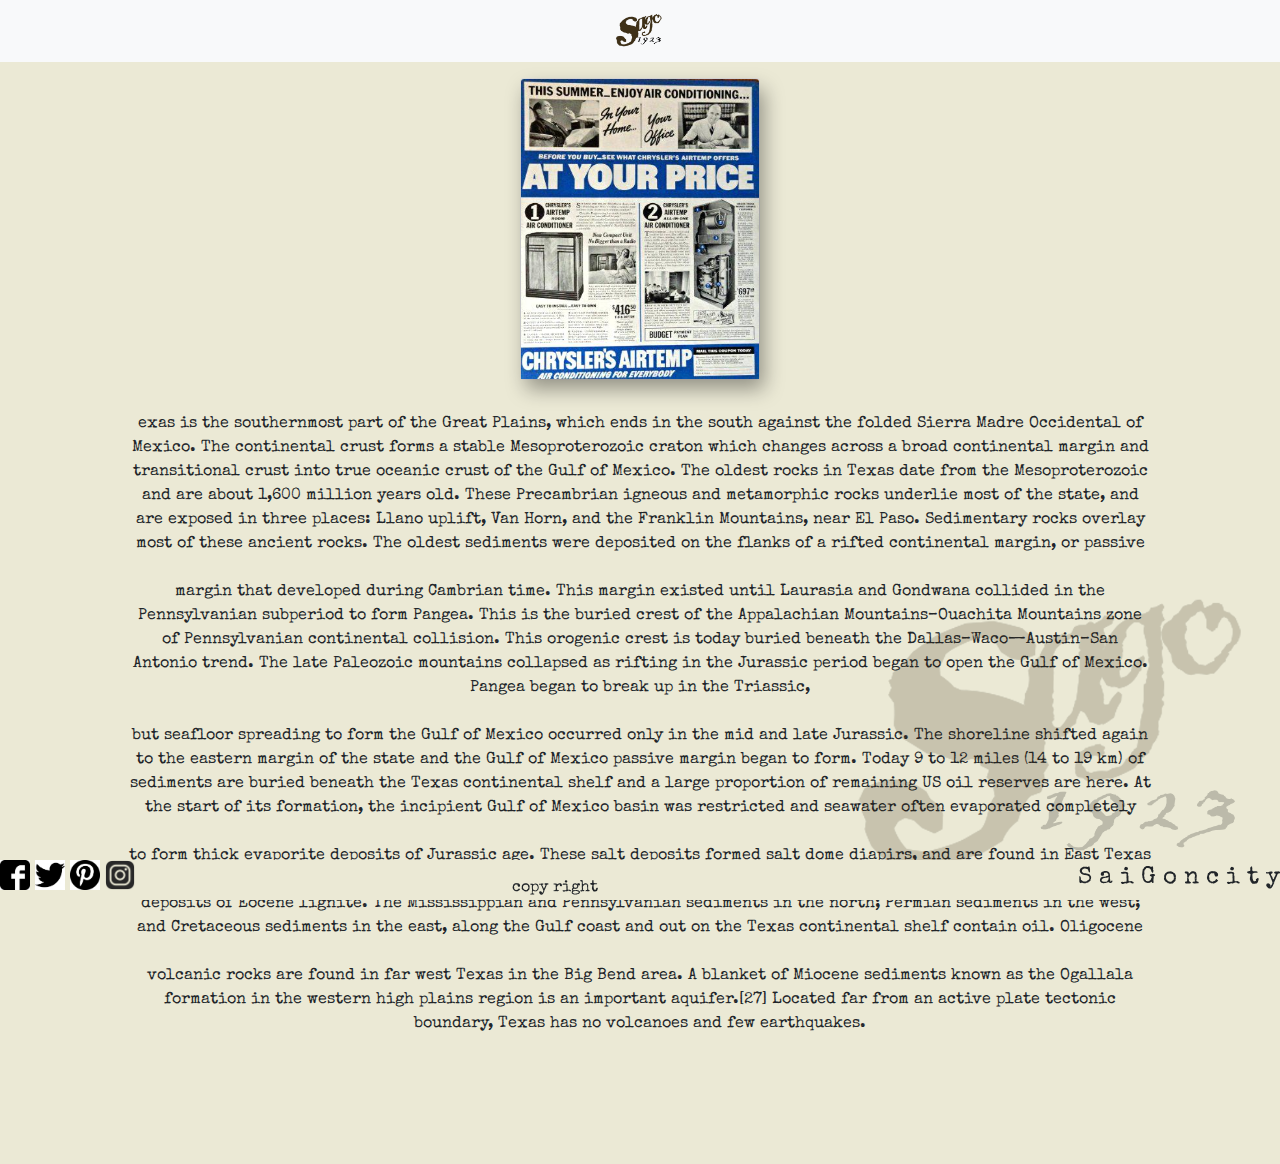
<file: about.html>
<!DOCTYPE html>
<html lang="en">

<head>
    <meta charset="UTF-8">
    <meta name="viewport" content="width=device-width, initial-scale=1.0">
    <meta http-equiv="X-UA-Compatible" content="ie=edge">
    <title>Document</title>
    <link rel="stylesheet" href="css/bootstrap.min.css">
    <link href="https://fonts.googleapis.com/css?family=Special+Elite" rel="stylesheet">
    <link href="https://fonts.googleapis.com/css?family=Homemade+Apple|Special+Elite" rel="stylesheet">
    <link rel="stylesheet" href="css/style.css">
</head>

<body>
    <nav class="navbar navbar-expand-lg navbar-light bg-light">
        <a class="navbar-brand" href="index.html"><img src="./img/1.png" width="50px" alt=""></a>

    </nav>


    <div class="row">
        <div class="card" style="width: 15rem;">
            <img class="card-img-top" src="./img/pic_6.jpg" height="300px" width="50px" alt="Card image cap">
        </div>
    </div>

    <div class="nd2">exas is the southernmost part of the Great Plains, which ends in the south against the folded Sierra Madre Occidental of Mexico. The continental crust forms a stable Mesoproterozoic craton which changes across a broad continental margin and transitional
        crust into true oceanic crust of the Gulf of Mexico. The oldest rocks in Texas date from the Mesoproterozoic and are about 1,600 million years old. These Precambrian igneous and metamorphic rocks underlie most of the state, and are exposed in
        three places: Llano uplift, Van Horn, and the Franklin Mountains, near El Paso. Sedimentary rocks overlay most of these ancient rocks. The oldest sediments were deposited on the flanks of a rifted continental margin, or passive <br> <br> margin
        that developed during Cambrian time. This margin existed until Laurasia and Gondwana collided in the Pennsylvanian subperiod to form Pangea. This is the buried crest of the Appalachian Mountains–Ouachita Mountains zone of Pennsylvanian continental
        collision. This orogenic crest is today buried beneath the Dallas–Waco—Austin–San Antonio trend. The late Paleozoic mountains collapsed as rifting in the Jurassic period began to open the Gulf of Mexico. Pangea began to break up in the Triassic,
        <br> <br> but seafloor spreading to form the Gulf of Mexico occurred only in the mid and late Jurassic. The shoreline shifted again to the eastern margin of the state and the Gulf of Mexico passive margin began to form. Today 9 to 12 miles (14
        to 19 km) of sediments are buried beneath the Texas continental shelf and a large proportion of remaining US oil reserves are here. At the start of its formation, the incipient Gulf of Mexico basin was restricted and seawater often evaporated
        completely <br> <br> to form thick evaporite deposits of Jurassic age. These salt deposits formed salt dome diapirs, and are found in East Texas along the Gulf coast.[26] East Texas outcrops consist of Cretaceous and Paleogene sediments which
        contain important deposits of Eocene lignite. The Mississippian and Pennsylvanian sediments in the north; Permian sediments in the west; and Cretaceous sediments in the east, along the Gulf coast and out on the Texas continental shelf contain
        oil. Oligocene <br> <br> volcanic rocks are found in far west Texas in the Big Bend area. A blanket of Miocene sediments known as the Ogallala formation in the western high plains region is an important aquifer.[27] Located far from an active
        plate tectonic boundary, Texas has no volcanoes and few earthquakes.</div>
    <div class="moi"><img src="./img/1.png" height="300px" alt=""></div>






    <div class="footer">
        <div id="acd">
            <img src="img/logo1.jpg" alt="" height="30px">
            <img src="img/logo2.jpg" alt="" height="30px">
            <img src="img/logo3.jpg" alt="" height="30px">
            <img src="img/logo4.png" alt="" height="30px">


        </div>
        <div id="noidungfooter">S a i G o n c i t y</div>
        <div id="copy">copy right</div>
    </div>
    <script src="js/jquery-3.3.1.slim.min.js "></script>
    <script src="js/popper.min.js "></script>
    <script src="js/bootstrap.min.js "></script>
</body>

</html>
</file>
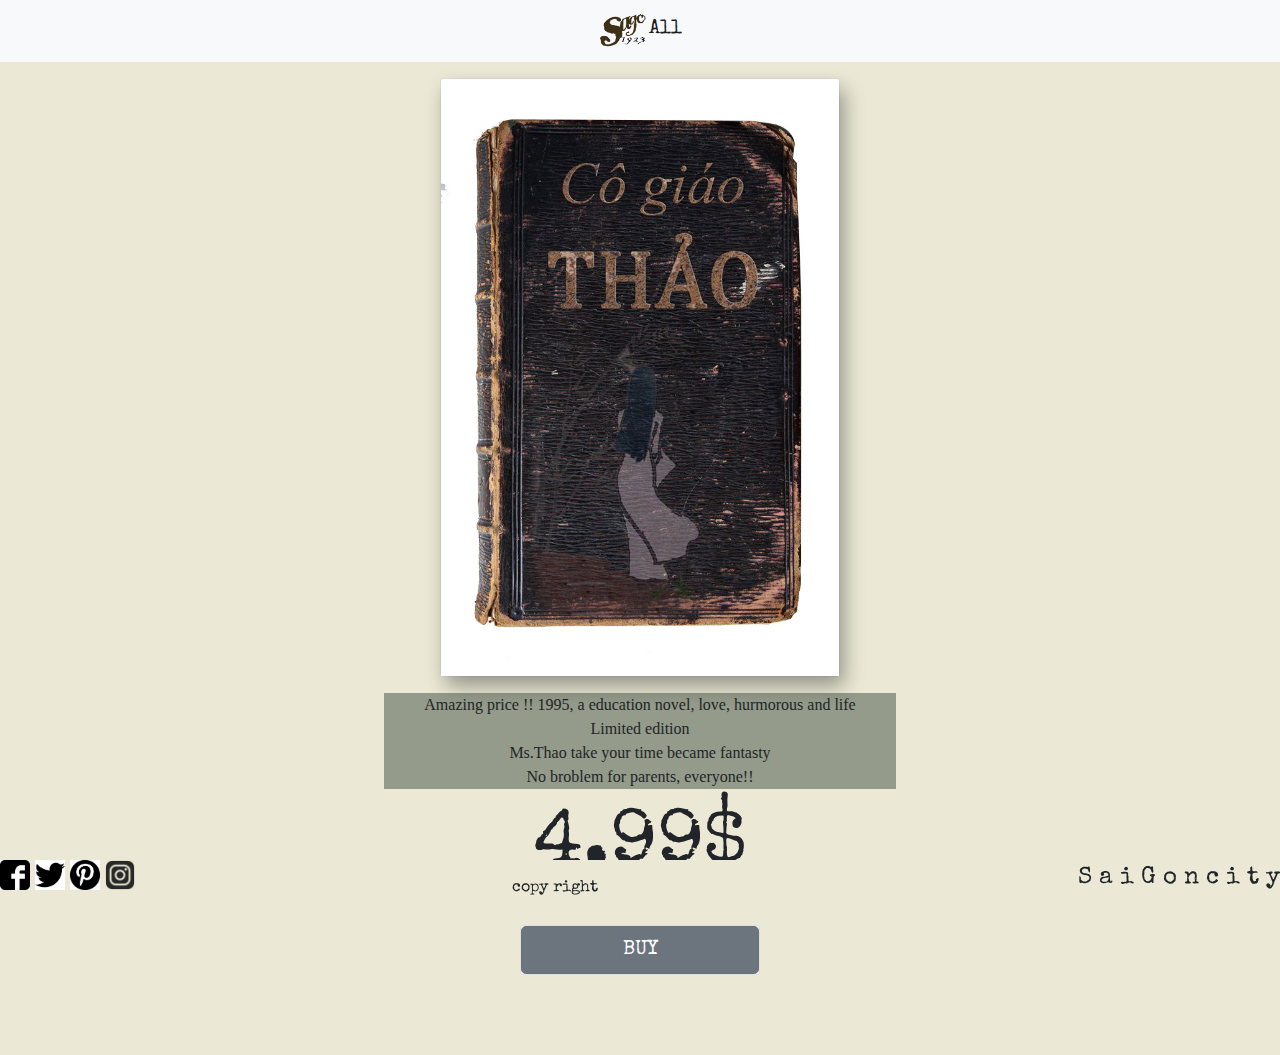
<file: cogiaothao.html>
<!DOCTYPE html>
<html lang="en">

<head>
    <meta charset="UTF-8">
    <meta name="viewport" content="width=device-width, initial-scale=1.0">
    <meta http-equiv="X-UA-Compatible" content="ie=edge">
    <title>Document</title>
    <link rel="stylesheet" href="css/bootstrap.min.css">
    <link href="https://fonts.googleapis.com/css?family=Special+Elite" rel="stylesheet">
    <link href="https://fonts.googleapis.com/css?family=Homemade+Apple|Special+Elite" rel="stylesheet">
    <link rel="stylesheet" href="css/style.css">
</head>

<body>
    <nav class="navbar navbar-expand-lg navbar-light bg-light">
        <a class="navbar-brand" href="product.html"><img src="./img/1.png" width="50px" alt="">All</a>

    </nav>


    <div class="row">
        <div class="card" style="width: 25rem;">
            <img class="card-img-top" src="./img/cogiaothao2_349_308661.jpg" alt="Card image cap">

        </div>
    </div>


    <div class="noidung so2">
        Amazing price !! 1995, a education novel, love, hurmorous and life <br> Limited edition <br> Ms.Thao take your time became fantasty <br> No broblem for parents, everyone!!

    </div>
    <div class="gia">4,99$</div>

    <div class="row ban">

        <div class="card" style="width: 15rem;">
            <button type="button" class="btn btn-secondary btn-lg">BUY</button>

        </div>

    </div>


    <div class="footer">
        <div id="acd">
            <img src="img/logo1.jpg" alt="" height="30px">
            <img src="img/logo2.jpg" alt="" height="30px">
            <img src="img/logo3.jpg" alt="" height="30px">
            <img src="img/logo4.png" alt="" height="30px">


        </div>
        <div id="noidungfooter">S a i G o n c i t y</div>
        <div id="copy">copy right</div>
    </div>
    <script src="js/jquery-3.3.1.slim.min.js "></script>
    <script src="js/popper.min.js "></script>
    <script src="js/bootstrap.min.js "></script>
</body>

</html>
</file>
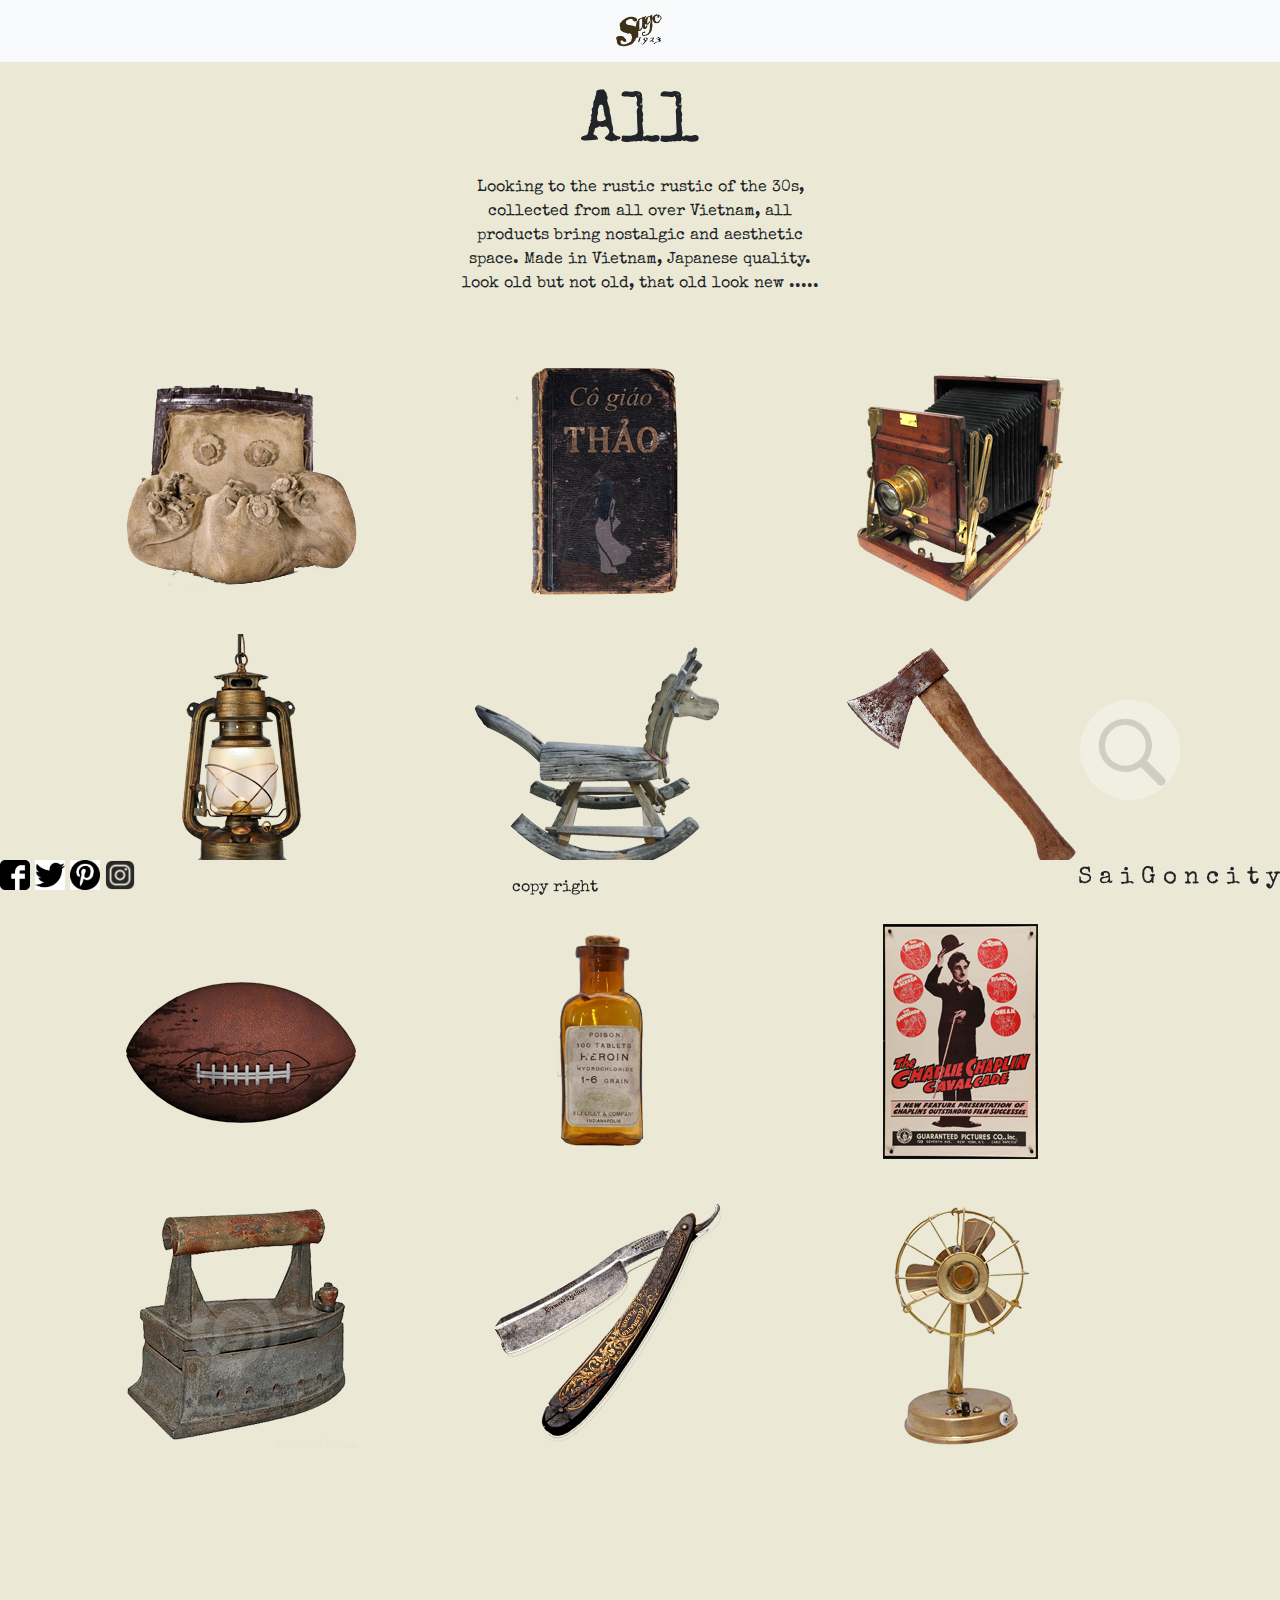
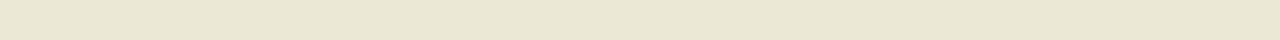
<file: product.html>
<!DOCTYPE html>
<html lang="en">

<head>
    <meta charset="UTF-8">
    <meta name="viewport" content="width=device-width, initial-scale=1.0">
    <meta http-equiv="X-UA-Compatible" content="ie=edge">
    <title> Product</title>
    <link rel="stylesheet" href="css/bootstrap.min.css">
    <link href="https://fonts.googleapis.com/css?family=Special+Elite" rel="stylesheet">
    <link href="https://fonts.googleapis.com/css?family=Homemade+Apple|Special+Elite" rel="stylesheet">
    <link rel="stylesheet" href="css/style.css">
</head>

<body>
    <nav class="navbar navbar-expand-lg navbar-light bg-light">
        <a class="navbar-brand" href="index.html"><img src="./img/1.png" width="50px" alt=""></a>

    </nav>

    <div class="gioithieu">
        <h1>All</h1>
        <p>Looking to the rustic rustic of the 30s, collected from all over Vietnam, all products bring nostalgic and aesthetic space. Made in Vietnam, Japanese quality. look old but not old, that old look new .....</p>
    </div>
    <div class="container">
        <div class="row mt-4">

            <div class="col-md-6 col-lg-4 mb-3 sanpham">
                <figure>
                    <a href="cogiaothao.html"> <img src="./img/pic2.png" alt="" class="img-fluid"></a>

                </figure>
            </div>
            <div class="col-md-6 col-lg-4 mb-3 sanpham">
                <figure>
                    <a href="cogiaothao.html"> <img src="./img/pic3.png" alt="" class="img-fluid"></a>

                </figure>
            </div>
            <div class="col-md-6 col-lg-4 mb-3 sanpham">
                <figure>
                    <a href="cogiaothao.html"> <img src="./img/pic4.png" alt="" class="img-fluid"></a>

                </figure>
            </div>
            <div class="col-md-6 col-lg-4 mb-3 sanpham">
                <figure>
                    <a href="cogiaothao.html"> <img src="./img/pic5.png" alt="" class="img-fluid"></a>

                </figure>
            </div>
            <div class="col-md-6 col-lg-4 mb-3 sanpham">
                <figure>
                    <a href="cogiaothao.html"> <img src="./img/pic6.png" alt="" class="img-fluid"></a>

                </figure>
            </div>
            <div class="col-md-6 col-lg-4 mb-3 sanpham">
                <figure>
                    <a href="#"> <img src="./img/pic7.png" alt="" class="img-fluid"></a>

                </figure>
            </div>
            <div class="col-md-6 col-lg-4 mb-3 sanpham">
                <figure>
                    <a href="#"> <img src="./img/pic1.png" alt="" class="img-fluid"></a>

                </figure>
            </div>
            <div class="col-md-6 col-lg-4 mb-3 sanpham">
                <figure>
                    <a href="#"> <img src="./img/pic8.png" alt="" class="img-fluid"></a>

                </figure>
            </div>
            <div class="col-md-6 col-lg-4 mb-3 sanpham">
                <figure>
                    <a href="#"> <img src="./img/pic9.png" alt="" class="img-fluid"></a>

                </figure>
            </div>
            <div class="col-md-6 col-lg-4 mb-3 sanpham">
                <figure>
                    <a href="#"> <img src="./img/pic10.png" alt="" class="img-fluid"></a>

                </figure>
            </div>
            <div class="col-md-6 col-lg-4 mb-3 sanpham">
                <figure>
                    <a href="#"> <img src="./img/pic11.png" alt="" class="img-fluid"></a>

                </figure>
            </div>
            <div class="col-md-6 col-lg-4 mb-3 sanpham">
                <figure>
                    <a href="#"> <img src="./img/pic12.png" alt="" class="img-fluid"></a>

                </figure>
            </div>


        </div>
    </div>

    <div class="footer">
        <div id="acd">
            <img src="img/logo1.jpg" alt="" height="30px">
            <img src="img/logo2.jpg" alt="" height="30px">
            <img src="img/logo3.jpg" alt="" height="30px">
            <img src="img/logo4.png" alt="" height="30px">


        </div>
        <div id="noidungfooter">S a i G o n c i t y</div>
        <div id="copy">copy right</div>
    </div>

    <div class="timkiem">
        <img src="./img/698627-icon-111-search-512.png" alt="" height="100px">
    </div>




    <script src="js/jquery-3.3.1.slim.min.js "></script>
    <script src="js/popper.min.js "></script>
    <script src="js/bootstrap.min.js "></script>

</body>

</html>
</file>
<file: css/style.css>
.btn-outline-success {
    color: #5c3026;
    background-color: transparent;
    background-image: none;
    border-color: #582c25;
}

.btn-outline-success:hover {
    color: #ffffff;
    background-color: #a39e73;
    background-image: #a39e73;
    border-color: none;
}

h1 {
    text-align: center;
    padding-top: 20px;
    font-size: 72px;
}

.hinh {
    rotate: 20px;
}

.noidung {
    text-align: center
}

body {
    font-family: 'Special Elite', cursive;
    background: rgb(235, 233, 213);
    position: relative;
}

.noidung {
    font-family: 'Homemade Apple', cursive;
    margin-left: 6rem;
    margin-right: 6em;
}

.container {
    margin-top: 6rem;
    margin-bottom: 10rem;
}

.row {
    margin: 1rem;
    transform: rotate(20%)
}

.footer {
    margin-top: 3rem;
}

.gioithieu {
    margin: 0 auto;
}

.gioithieu p {
    height: 5rem;
    width: 23rem;
    text-align: center;
    margin: 0 auto
}

.sanpham {
    transition: all 1s ease-in-out;
}

.sanpham:hover {
    transform: scale(1.5);
}

.ab {
    height: fit-content;
    width: fit-content;
    transition: all 1s ease-in-out;
    content: 100%;
    box-shadow: 10px 10px 20px black;
    border: 7px solid white;
    background-color: rgb(216, 214, 187);
}

.ab:hover {
    transform: scale(1.5) rotate(10deg);
}

.footer {
    background-color: rgba(235, 233, 213);
    margin-top: 150px;
    width: 100%;
    position: fixed;
    bottom: 0px;
}

.nut {
    margin-left: 9rem;
}

.noidungfooter {
    text-align: center
}

.timkiem {
    background: #ffffff;
    border-radius: 100px;
    width: 100px;
    position: fixed;
    bottom: 100px;
    right: 100px;
    opacity: 0.3;
}

.timkiem:hover {
    opacity: 1;
}

.gia {
    margin: 0 auto;
    font-size: 5rem;
    text-align: center
}

.so2 {
    background: rgb(148, 155, 138);
    width: 32rem;
    margin: 0 auto;
}

.card {
    margin: 0 auto;
}

#acd {
    width: 40%;
    float: left;
}

#noidungfooter {
    float: right;
    width: 40%;
    text-align: right;
    font-size: 1.5rem;
}

#copy {
    margin: 0 auto;
}

#copy {
    float: right;
    width: 20%;
    margin-top: 1rem;
}

.ban {
    margin-bottom: 5rem;
}

.card-img-top {
    width: 100%;
    box-shadow: 5px 10px 20px rgba(0, 0, 0, 0.37);
}

.navbar-brand {
    margin: 0 auto;
}

.nd2 {
    margin: 8rem;
    margin-top: 2rem;
    text-align: center;
}

.moi {
    position: fixed;
    bottom: 10px;
    right: 10px;
    opacity: 0.2;
}
#hay{

}
</file>
